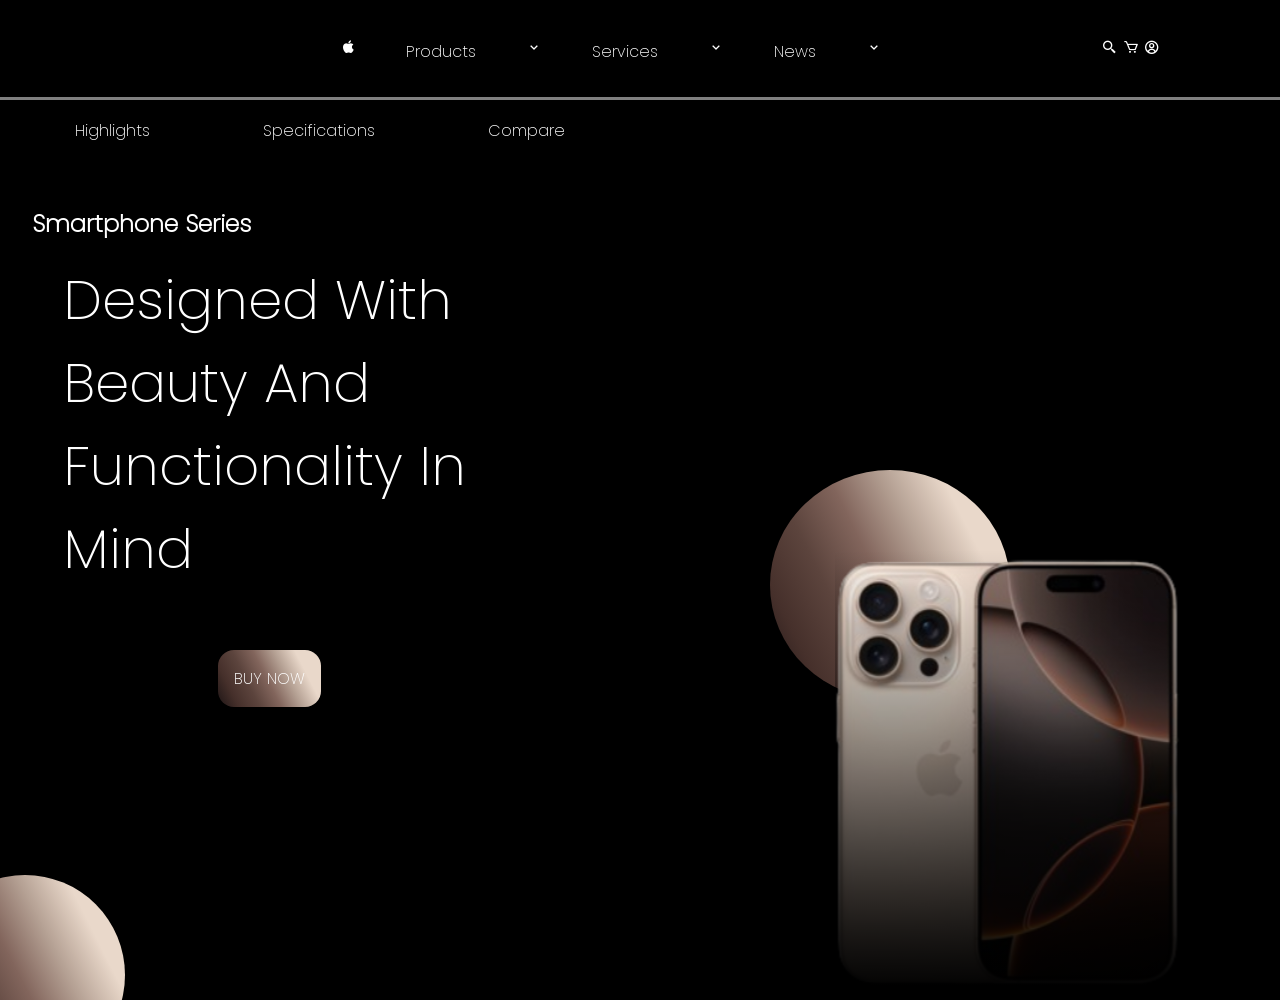
<file: index.html>
<!DOCTYPE html>
<html lang="en">
  <head>
    <meta charset="UTF-8" />
    <meta name="viewport" content="width=device-width, initial-scale=1.0" />
    <title>Smartphone</title>
    <link rel="stylesheet" href="./styles.css" />
    <link
      href="https://unpkg.com/boxicons@2.1.4/css/boxicons.min.css"
      rel="stylesheet"
    />

    <link rel="stylesheet" href="./images/1-dd5207d0.ico" />
  </head>
  <body>
    <header class="menu">
      <input type="checkbox" name="check" id="check" />
      <label for="check" class="icons">
        <i class="bx bx-menu"></i>
        <i class="bx bx-x"></i>
      </label>

      <nav class="listas">
        <i class="bx bxl-apple"></i>
        <a href="#">Products</a>
        <i class="bx bx-chevron-down"></i>
        <a href="#">Services</a>
        <i class="bx bx-chevron-down"></i>
        <a href="#">News</a>
        <i class="bx bx-chevron-down"></i>
      </nav>
      <nav class="icones">
        <i class="bx bx-search-alt-2"></i>
        <i class="bx bx-cart"></i>
        <i class="bx bx-user-circle"></i>
      </nav>
    </header>
    <main>
      <section class="container">
        <div class="texts">
          <div class="links">
            <a href="#">Highlights</a>
            <a href="#">Specifications</a>
            <a href="#">Compare</a>
          </div>
          <h1 class="subtitle">Smartphone Series</h1>
          <p class="description">
            Designed With Beauty And Functionality In Mind
          </p>
          <a href="#" class="btn_buy">Buy Now</a>
          <div class="circle"></div>
        </div>
        <div class="images"><div class="circulo"></div></div>
      </section>
    </main>
  </body>
</html>
</file>
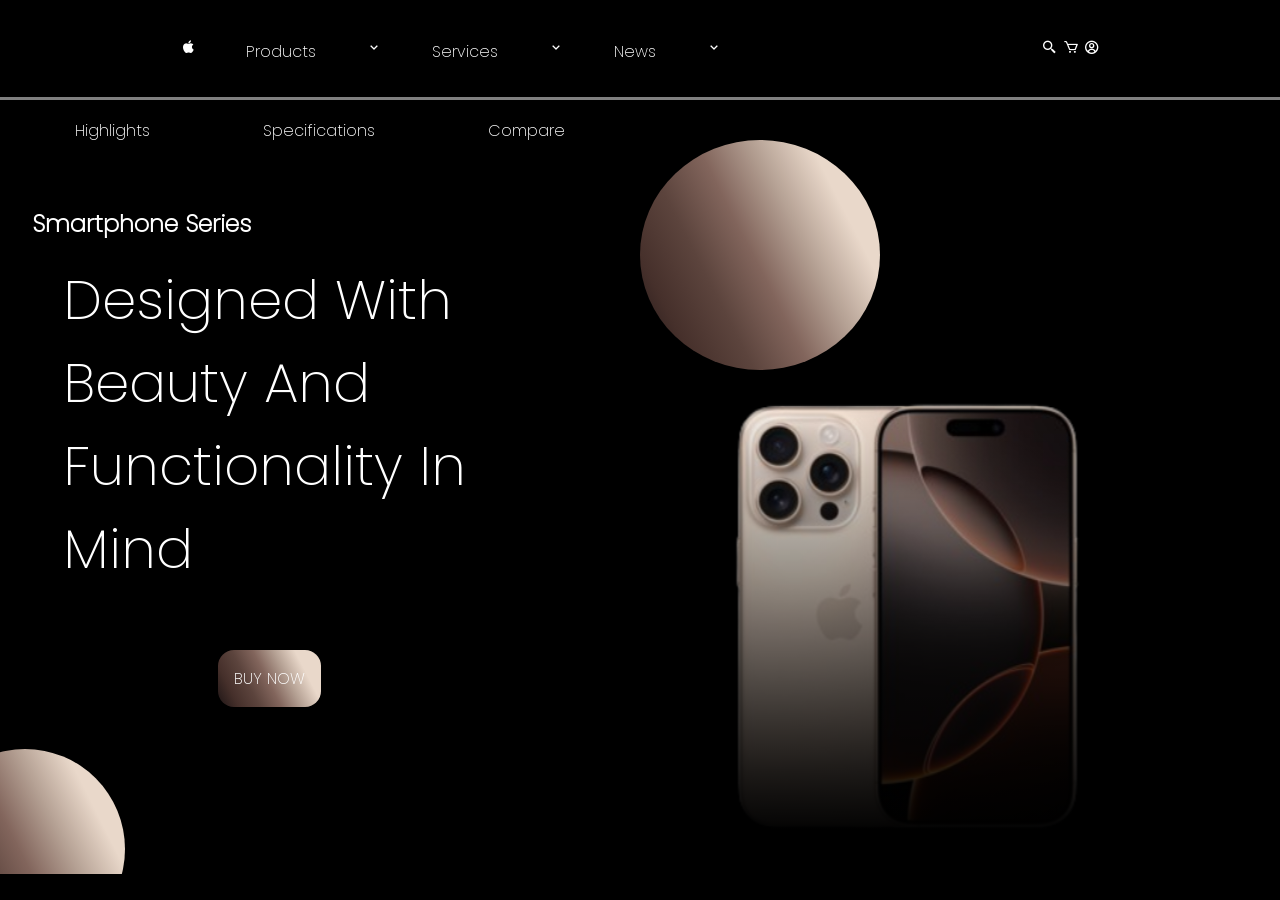
<file: landing page/index.html>
<!DOCTYPE html>
<html lang="en">
  <head>
    <meta charset="UTF-8" />
    <meta name="viewport" content="width=device-width, initial-scale=1.0" />
    <title>Smartphone</title>
    <link rel="stylesheet" href="./styles.css" />
    <link
      href="https://unpkg.com/boxicons@2.1.4/css/boxicons.min.css"
      rel="stylesheet"
    />

    <link rel="stylesheet" href="./images/1-dd5207d0.ico" />
  </head>
  <body>
    <header class="menu">
      <nav class="listas">
        <i class="bx bxl-apple"></i>
        <a href="#">Products</a>
        <i class="bx bx-chevron-down"></i>
        <a href="#">Services</a>
        <i class="bx bx-chevron-down"></i>
        <a href="#">News</a>
        <i class="bx bx-chevron-down"></i>
      </nav>
      <nav class="icons">
        <i class="bx bx-search-alt-2"></i>
        <i class="bx bx-cart"></i>
        <i class="bx bx-user-circle"></i>
      </nav>
    </header>
    <main>
      <section class="container">
        <div class="texts">
          <div class="links">
            <a href="#">Highlights</a>
            <a href="#">Specifications</a>
            <a href="#">Compare</a>
          </div>
          <h1 class="subtitle">Smartphone Series</h1>
          <p class="description">
            Designed With Beauty And Functionality In Mind
          </p>
          <a href="#" class="btn_buy">Buy Now</a>
          <div class="circle"></div>
        </div>
        <div class="images"><div class="circulo"></div></div>
      </section>
    </main>
  </body>
</html>
</file>
<file: styles.css>
@font-face {
  font-family: Poppins;
  src: url("./fonts/Poppins-ExtraLight.ttf");
}

* {
  box-sizing: border-box;
  padding: 0;
  margin: 0;
  text-decoration: none;
  font-family: Poppins;
}

body {
  background-color: #000;
  min-height: 100vh;
}

main {
  width: 100%;
  min-height: 100vh;
  overflow: hidden;
}

.menu {
  background-color: #000;
  border-bottom: solid gray;
  display: flex;
  flex-direction: row;
  align-items: center;
  justify-content: space-around;
  padding: 20px;
  height: 100px;
  flex-wrap: wrap;

  position: relative;
}

.menu nav {
  margin-left: 20px;
  text-decoration: none;
  color: white;
}

.menu label i {
  color: white;
  font-size: 30px;
  display: none;
}

.menu input {
  display: none;
}

@media (max-width: 800px) {
  /* .menu nav {
    margin-left: 0;
  } */

  .listas {
    /* display: flex;
    justify-content: center;
    align-items: center;
    flex-direction: column; */

    width: 100%;
    height: 0;

    background-color: black;

    /* position: absolute; */
    top: 100%;
    left: 0;

    opacity: 0;
    visibility: hidden;
  }

  .listas a {
    display: block;
    text-align: center;
    margin-top: 15px;
    opacity: 0;
    transition: 0.7s ease;
    transform: translateY(-50px);
  }

  .menu label i {
    display: inline-flex;
  }

  .menu .icons .bx-x {
    display: none;
  }

  .menu input:checked ~ .icons .bx-menu {
    display: none;
  }

  .menu input:checked ~ .icons .bx-x {
    display: block;
  }

  .menu input:checked ~ .listas {
    height: auto;
    padding: 10px 20px 40px 20px;
    opacity: 1;
    visibility: visible;
  }

  .menu #check:checked ~ .listas a {
    transform: translateY(0px);
    opacity: 1;
  }
}

/* .menu .icones .bx-x {
  display: none;
}

.menu input:checked ~ .icones .bx-menu {
  display: none;
}

.menu input:checked ~ .icones .bx-x {
  display: block;
}

.menu input:checked ~ .listas {
  height: auto;
  padding: 10px 20px 40px 20px;
  opacity: 1;
  visibility: visible;
}

.menu #check:checked ~ .listas a {
  transform: translateY(0px);
  opacity: 1;
} */

.listas {
  display: flex;
  justify-content: space-between;
  gap: 50px;
  height: 20px;
}

.icones {
  color: white;
  gap: 50vh;
}

header {
  transition: transform 1s;
  transform: translateX(0) scale(1);
}

header .listas :hover,
header .listas :focus {
  transform: translateX(10px) scale(1.2);
}

header nav a {
  color: white;
}

header nav i {
  color: white;
}

.container {
  width: 100%;
  height: 100%;

  min-height: 100vh;

  display: flex;
  justify-content: space-between;
  flex-wrap: wrap;
}

.container .texts {
  color: #fff;
  position: relative;
  width: 50%;
  background-color: black;
  overflow: hidden;
  padding: 18px;
  display: flex;
  flex-direction: column;
  gap: 20px;

  transition: transform 1s;
  transform: translateX(0) scale(1);
}

.links {
  text-decoration: none;
  color: white;
  padding: 0;
  display: flex;
  justify-content: space-around;
}

.links a:hover,
.links a:focus {
  transform: translateX(10px) scale(1.2);
}

.links a {
  color: #fff;
}

.subtitle {
  padding: 0;
  position: relative;
  left: 14px;
  top: 43px;
}

.description {
  position: relative;
  left: 5px;
  padding: 40px;
  font-size: 55px;
}

.btn_buy {
  padding: 1rem;
  border-radius: 1rem;
  background: rgb(233, 216, 202);
  background: linear-gradient(
    243deg,
    rgba(233, 216, 202, 1) 20%,
    rgba(181, 161, 148, 1) 36%,
    rgba(130, 101, 92, 1) 52%,
    rgba(92, 68, 61, 1) 68%,
    rgba(70, 48, 43, 1) 84%,
    rgba(30, 21, 21, 1) 100%
  );
  box-shadow: 0px 0px 20px rgba(0, 0, 0, 0.1);
  color: #fff;
  text-transform: uppercase;
  width: 103px;
  position: relative;
  left: 200px;
}

.container .images {
  position: relative;
  width: 49%;
  padding: 5px;
  transition: transform 1s;
  transform: translateX(0) scale(1);
}

.container .images::after {
  content: "";
  position: absolute;
  bottom: 0px;
  right: 100px;
  background: linear-gradient(to top, black, transparent),
    url("./images/download.png") center / cover no-repeat;
  width: 345px;
  height: 450px;
  transition: all 0.7s ease;
}

.container .images::after:hover {
  transform: translateX(10px) scale(1.2);
}

.container .texts .circle {
  position: absolute;
  background: rgb(233, 216, 202);
  background: linear-gradient(
    243deg,
    rgba(233, 216, 202, 1) 20%,
    rgba(181, 161, 148, 1) 36%,
    rgba(130, 101, 92, 1) 52%,
    rgba(92, 68, 61, 1) 68%,
    rgba(70, 48, 43, 1) 84%,
    rgba(30, 21, 21, 1) 100%
  );
  border-radius: 50%;
  width: 200px;
  height: 200px;
  bottom: -75px;
  left: -75px;
}

.circulo {
  position: absolute;
  background: rgb(233, 216, 202);
  background: linear-gradient(
    243deg,
    rgba(233, 216, 202, 1) 20%,
    rgba(181, 161, 148, 1) 36%,
    rgba(130, 101, 92, 1) 52%,
    rgba(92, 68, 61, 1) 68%,
    rgba(70, 48, 43, 1) 84%,
    rgba(30, 21, 21, 1) 100%
  );
  border-radius: 50%;
  width: 240px;
  height: 230px;
  right: 270px;
  bottom: 300px;
}

@media (max-width: 908px) {
  body {
    background-color: red;
  }

  .container .images {
    display: none;
  }

  .container {
    justify-content: center;
  }

  .container .texts {
    width: 100%;
  }

  /* .container .texts {
    min-width: 500px;
  }

  .container .images {
    min-height: 700px;
  } */

  /* .menu {
    display: none;
    flex-direction: column;
    background-color: red;
    position: absolute;
    left: 60px;
    top: 2px;
    width: 50%;
  } */
}
</file>
<file: landing page/styles.css>
@font-face {
  font-family: Poppins;
  src: url("./fonts/Poppins-ExtraLight.ttf");
}

* {
  box-sizing: border-box;
  padding: 0;
  margin: 0;
  text-decoration: none;
  flex-wrap: wrap;
  font-family: Poppins;
}

body {
  height: 100vh;
  background-color: #000;

  overflow: hidden;
}

.menu {
  background-color: #000;
  border-bottom: solid gray;
  display: flex;
  flex-direction: row;
  align-items: center;
  justify-content: space-around;
  padding: 20px;
  height: 100px;
}

.listas {
  display: flex;
  justify-content: space-between;
  gap: 50px;
  height: 20px;
}

.icons {
  color: white;
  gap: 50px;
}

header {
  transition: transform 1s;
  transform: translateX(0) scale(1);
}

header .listas :hover,
header .listas :focus {
  transform: translateX(10px) scale(1.2);
}

header nav a {
  color: white;
}

header nav i {
  color: white;
}

main {
  width: 100%;
  height: 86%;
}

.container {
  width: 100%;
  height: 100%;

  display: flex;
}

.container .texts {
  color: #fff;
  position: relative;
  width: 50%;
  height: 100%;
  background-color: black;
  overflow: hidden;
  padding: 18px;
  display: flex;
  flex-direction: column;
  gap: 20px;

  transition: transform 1s;
  transform: translateX(0) scale(1);
}

.links {
  text-decoration: none;
  color: white;
  padding: 0;
  display: flex;
  justify-content: space-around;
}

.links a:hover,
.links a:focus {
  transform: translateX(10px) scale(1.2);
}

.links a {
  color: #fff;
}

.subtitle {
  padding: 0;
  position: relative;
  left: 14px;
  top: 43px;
}

.description {
  position: relative;
  left: 5px;
  padding: 40px;
  font-size: 55px;
}

.btn_buy {
  padding: 1rem;
  border-radius: 1rem;
  background: rgb(233, 216, 202);
  background: linear-gradient(
    243deg,
    rgba(233, 216, 202, 1) 20%,
    rgba(181, 161, 148, 1) 36%,
    rgba(130, 101, 92, 1) 52%,
    rgba(92, 68, 61, 1) 68%,
    rgba(70, 48, 43, 1) 84%,
    rgba(30, 21, 21, 1) 100%
  );
  box-shadow: 0px 0px 20px rgba(0, 0, 0, 0.1);
  color: #fff;
  text-transform: uppercase;
  width: 103px;
  position: relative;
  left: 200px;
}

.container .images {
  position: relative;
  width: 50%;
  height: 100%;
  overflow: hidden;
  transition: transform 1s;
  transform: translateX(0) scale(1);
}

.container .images::after {
  content: "";
  position: absolute;
  bottom: 30px;
  right: 200px;
  background: linear-gradient(to top, black, transparent),
    url("./images/download.png") center / cover no-repeat;
  width: 345px;
  height: 450px;
}

.images:hover,
.images:focus {
  transform: translateX(10px) scale(1.2);
}

.container .texts .circle {
  position: absolute;
  background: rgb(233, 216, 202);
  background: linear-gradient(
    243deg,
    rgba(233, 216, 202, 1) 20%,
    rgba(181, 161, 148, 1) 36%,
    rgba(130, 101, 92, 1) 52%,
    rgba(92, 68, 61, 1) 68%,
    rgba(70, 48, 43, 1) 84%,
    rgba(30, 21, 21, 1) 100%
  );
  border-radius: 50%;
  width: 200px;
  height: 200px;
  bottom: -75px;
  left: -75px;
}

.circulo {
  position: absolute;
  background: rgb(233, 216, 202);
  background: linear-gradient(
    243deg,
    rgba(233, 216, 202, 1) 20%,
    rgba(181, 161, 148, 1) 36%,
    rgba(130, 101, 92, 1) 52%,
    rgba(92, 68, 61, 1) 68%,
    rgba(70, 48, 43, 1) 84%,
    rgba(30, 21, 21, 1) 100%
  );
  border-radius: 50%;
  width: 240px;
  height: 230px;
  top: 40px;
}
</file>
